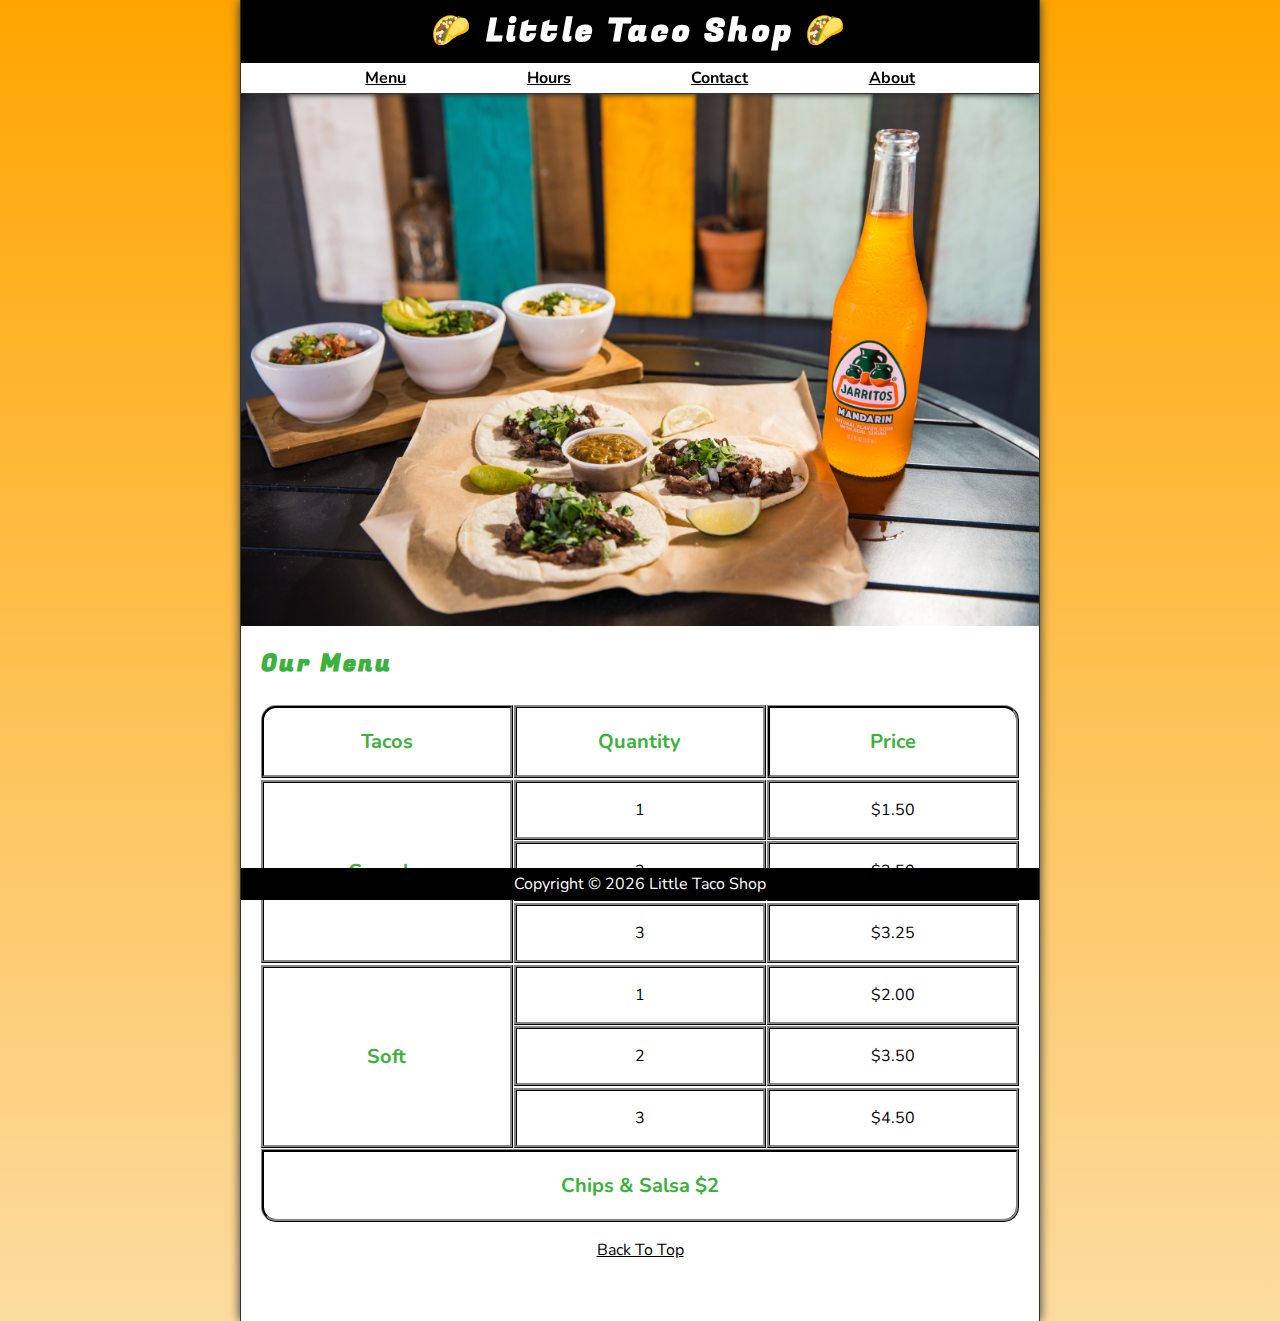
<file: index.html>
<!DOCTYPE html>
<html lang="en">
  <head>
    <meta charset="UTF-8" />
    <meta name="viewport" content="width=device-width, initial-scale=1.0" />
    <meta name="author" content="Milica Radovanovic" />
    <meta
      name="description"
      content="The official website for The Little Taco Shop"
    />
    <title>The Little Taco Shop</title>
    <link rel="icon" href="favicon.ico" type="image/x-icon" />
    <link rel="stylesheet" href="css/style.css" />
    <script src="js/main.js" defer></script>
  </head>

  <body>
    <header class="header">
      <h1 class="header__h1">Little Taco Shop</h1>
      <nav class="header__nav">
        <ul class="header__ul">
          <li>
            <a href="#menu">Menu</a>
          </li>
          <li>
            <a href="hours.html">Hours</a>
          </li>
          <li>
            <a href="contact.html">Contact</a>
          </li>
          <li>
            <a href="about.html">About </a>
          </li>
        </ul>
      </nav>
    </header>

    <section class="hero">
      <h2 class="hero__h2">Bienvenidos!</h2>
      <figure>
        <img
          src="img/tacos_and_drink_1000x667.png"
          alt="Tacos and a Drink"
          title="We love tacos!"
          width="1000"
          height="667"
        />
        <figcaption class="offscreen">Tacos and a Drink</figcaption>
      </figure>
    </section>

    <main class="main">
      <article id="menu" class="main__article menu">
        <h2 class="menu__h2">Our Menu</h2>
        <table class="menu__container">
          <caption class="offscreen">
            Our Tacos
          </caption>
          <thead>
            <tr>
              <th class="menu__header" scope="col">Tacos</th>
              <th class="menu__header" scope="col">Quantity</th>
              <th class="menu__header" scope="col">Price</th>
            </tr>
          </thead>
          <tbody>
            <tr>
              <th scope="row" rowspan="3" class="menu__item menu__cr">
                Crunchy
              </th>
              <td class="menu__item">1</td>
              <td class="menu__item">$1.50</td>
            </tr>
            <tr>
              <td class="menu__item">2</td>
              <td class="menu__item">$2.50</td>
            </tr>
            <tr>
              <td class="menu__item">3</td>
              <td class="menu__item">$3.25</td>
            </tr>
            <tr>
              <th scope="row" rowspan="3" class="menu__item menu__sf">Soft</th>
              <td class="menu__item">1</td>
              <td class="menu__item">$2.00</td>
            </tr>
            <tr>
              <td class="menu__item">2</td>
              <td class="menu__item">$3.50</td>
            </tr>
            <tr>
              <td class="menu__item">3</td>
              <td class="menu__item">$4.50</td>
            </tr>
          </tbody>
          <tfoot>
            <tr>
              <td colspan="3" class="menu__item menu__cs">
                Chips &amp; Salsa $2
              </td>
            </tr>
          </tfoot>
        </table>

        <p class="center">
          <a href="#">Back To Top</a>
        </p>
      </article>
    </main>

    <footer class="footer">
      <p>
        <span class="nowrap">Copyright &copy; <time id="year"></time></span>
        <span class="nowrap">Little Taco Shop </span>
      </p>
    </footer>
  </body>
</html>
</file>
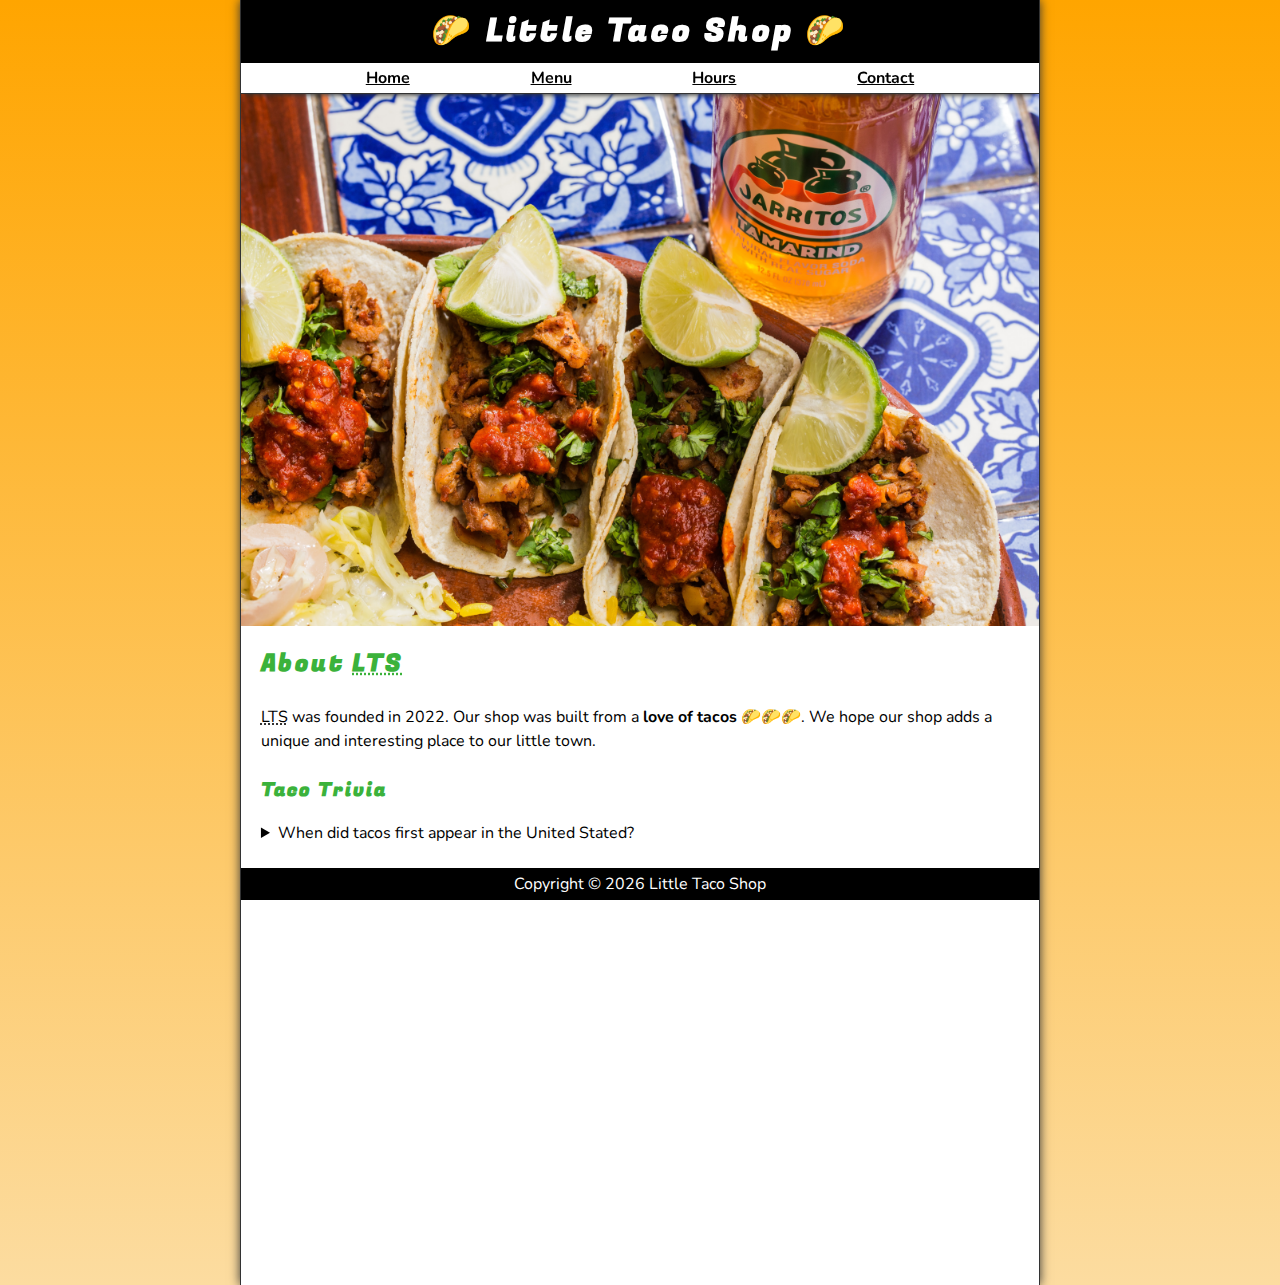
<file: about.html>
<!DOCTYPE html>
<html lang="en">
  <head>
    <meta charset="UTF-8" />
    <meta name="viewport" content="width=device-width, initial-scale=1.0" />
    <meta name="author" content="Milica Radovanovic" />
    <meta name="description" content="About The Little Taco Shop" />
    <title>About The Little Taco Shop</title>
    <link rel="icon" href="favicon.ico" type="image/x-icon" />
    <link rel="stylesheet" href="css/style.css" />
    <script src="js/main.js" defer></script>
  </head>

  <body>
    <header class="header">
      <h1 class="header__h1">Little Taco Shop</h1>
      <nav class="header__nav">
        <ul class="header__ul">
          <li>
            <a href="/">Home </a>
          </li>
          <li>
            <a href="/#menu">Menu</a>
          </li>
          <li>
            <a href="hours.html">Hours</a>
          </li>
          <li>
            <a href="contact.html">Contact</a>
          </li>
        </ul>
      </nav>
    </header>

    <section class="hero">
      <figure>
        <img
          src="img/tacos_delicioso_1000x667.png"
          alt="Tacos Delicioso"
          title="Tacos Delicioso!"
          width="1000"
          height="667"
        />
        <figcaption class="offscreen">Try these delicious tacos!</figcaption>
      </figure>
    </section>

    <main class="main">
      <article id="about" class="main__article about">
        <h2>About <abbr title="The Little Taco Shop">LTS</abbr></h2>
        <p>
          <abbr title="The Little Taco Shop">LTS</abbr> was founded in
          <time datetime="2022">2022</time>. Our shop was built from a
          <strong>love of tacos</strong> 🌮🌮🌮. We hope our shop adds a unique
          and interesting place to our little town.
        </p>
        <aside class="about__trivia">
          <h3>Taco Trivia</h3>
          <details>
            <summary>When did tacos first appear in the United Stated?</summary>
            <p class="about__trivia-answer">
              Jeffrey M. Pilcher, taco historian and professor of history at the
              University of Minnesota, says the earliest mention of tacos in the
              United States are in a newspaper from
              <time datetime="1905">1905</time>. (Source:
              <cite
                ><a
                  href="https://www.smithsonianmag.com/arts-culture/where-did-the-taco-come-from-81228162/"
                  target="_blank"
                  >Smithsonian Magazine</a
                ></cite
              >)
            </p>
          </details>
        </aside>
      </article>
    </main>

    <footer class="footer">
      <p>
        <span class="nowrap">Copyright &copy; <time id="year"></time></span>
        <span class="nowrap">Little Taco Shop </span>
      </p>
    </footer>
  </body>
</html>
</file>
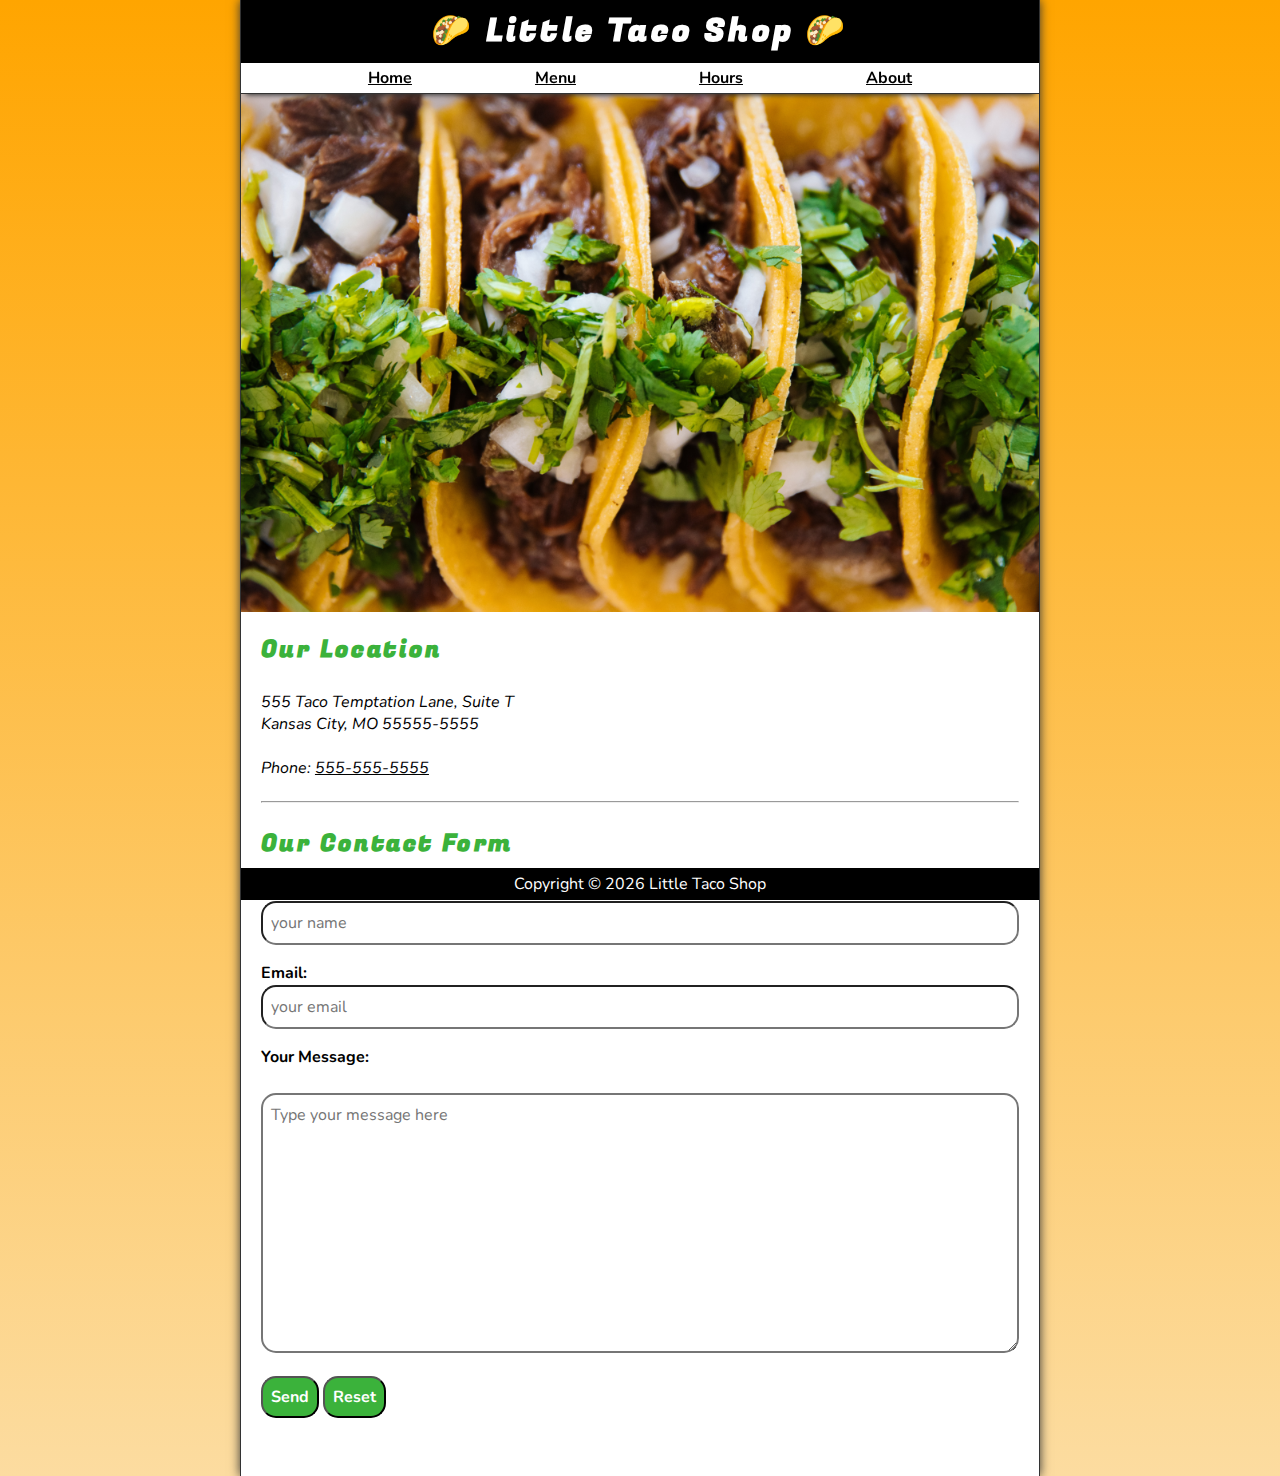
<file: contact.html>
<!DOCTYPE html>
<html lang="en">
  <head>
    <meta charset="UTF-8" />
    <meta name="viewport" content="width=device-width, initial-scale=1.0" />
    <meta name="author" content="Milica Radovanovic" />
    <meta
      name="description"
      content="Contact information for The Little Taco Shop"
    />
    <title>Contact Us - LTS</title>
    <link rel="icon" href="favicon.ico" type="image/x-icon" />
    <link rel="stylesheet" href="css/style.css" />
    <script src="js/main.js" defer></script>
  </head>

  <body>
    <header class="header">
      <h1 class="header__h1">Little Taco Shop</h1>
      <nav class="header__nav">
        <ul class="header__ul">
          <li>
            <a href="/">Home</a>
          </li>
          <li>
            <a href="/#menu">Menu</a>
          </li>
          <li>
            <a href="hours.html">Hours</a>
          </li>
          <li>
            <a href="about.html">About</a>
          </li>
        </ul>
      </nav>
    </header>

    <section class="hero">
      <figure>
        <img
          src="img/tacos_close_up_1000x649.png"
          alt="Little Taco Shop Tacos"
          title="Tacos ready to eat!"
          width="1000"
          height="649"
        />
        <figcaption class="offscreen">Little Taco Shop Tacos</figcaption>
      </figure>
    </section>

    <main class="main">
      <article class="main__article">
        <h2>Our Location</h2>
        <address>
          555 Taco Temptation Lane, Suite T<br />
          Kansas City, MO 55555-5555
          <br /><br />
          Phone: <a href="tel:+5555555555">555-555-5555</a>
        </address>
      </article>

      <hr />

      <article class="main__article contact">
        <h2 class="contact__h2">Our Contact Form</h2>

        <form
          action="https://httpbin.org/get"
          method="get"
          class="contact__form"
        >
          <fieldset class="contact__fieldset">
            <legend class="offscreen">Send Us A Message</legend>
            <p class="contact__p">
              <label for="name" class="contact__label">Name:</label>
              <input
                class="contact__input"
                type="text"
                name="name"
                id="name"
                placeholder="your name"
                required
              />
            </p>
            <p class="contact__p">
              <label for="email" class="contact__label">Email:</label>
              <input
                class="contact__input"
                type="email"
                name="email"
                id="email"
                placeholder="your email"
                required
              />
            </p>
            <p class="contact__p">
              <label for="message" class="contact__label">Your Message:</label>
              <br />
              <textarea
                class="contact__textarea"
                name="message"
                id="message"
                cols="30"
                rows="10"
                placeholder="Type your message here"
              ></textarea>
            </p>
          </fieldset>
          <button class="contact__button" type="submit">Send</button>
          <button class="contact__button" type="reset">Reset</button>
        </form>
      </article>
    </main>
    <footer class="footer">
      <p>
        <span class="nowrap">Copyright &copy; <time id="year"></time></span>
        <span class="nowrap">Little Taco Shop </span>
      </p>
    </footer>
  </body>
</html>
</file>
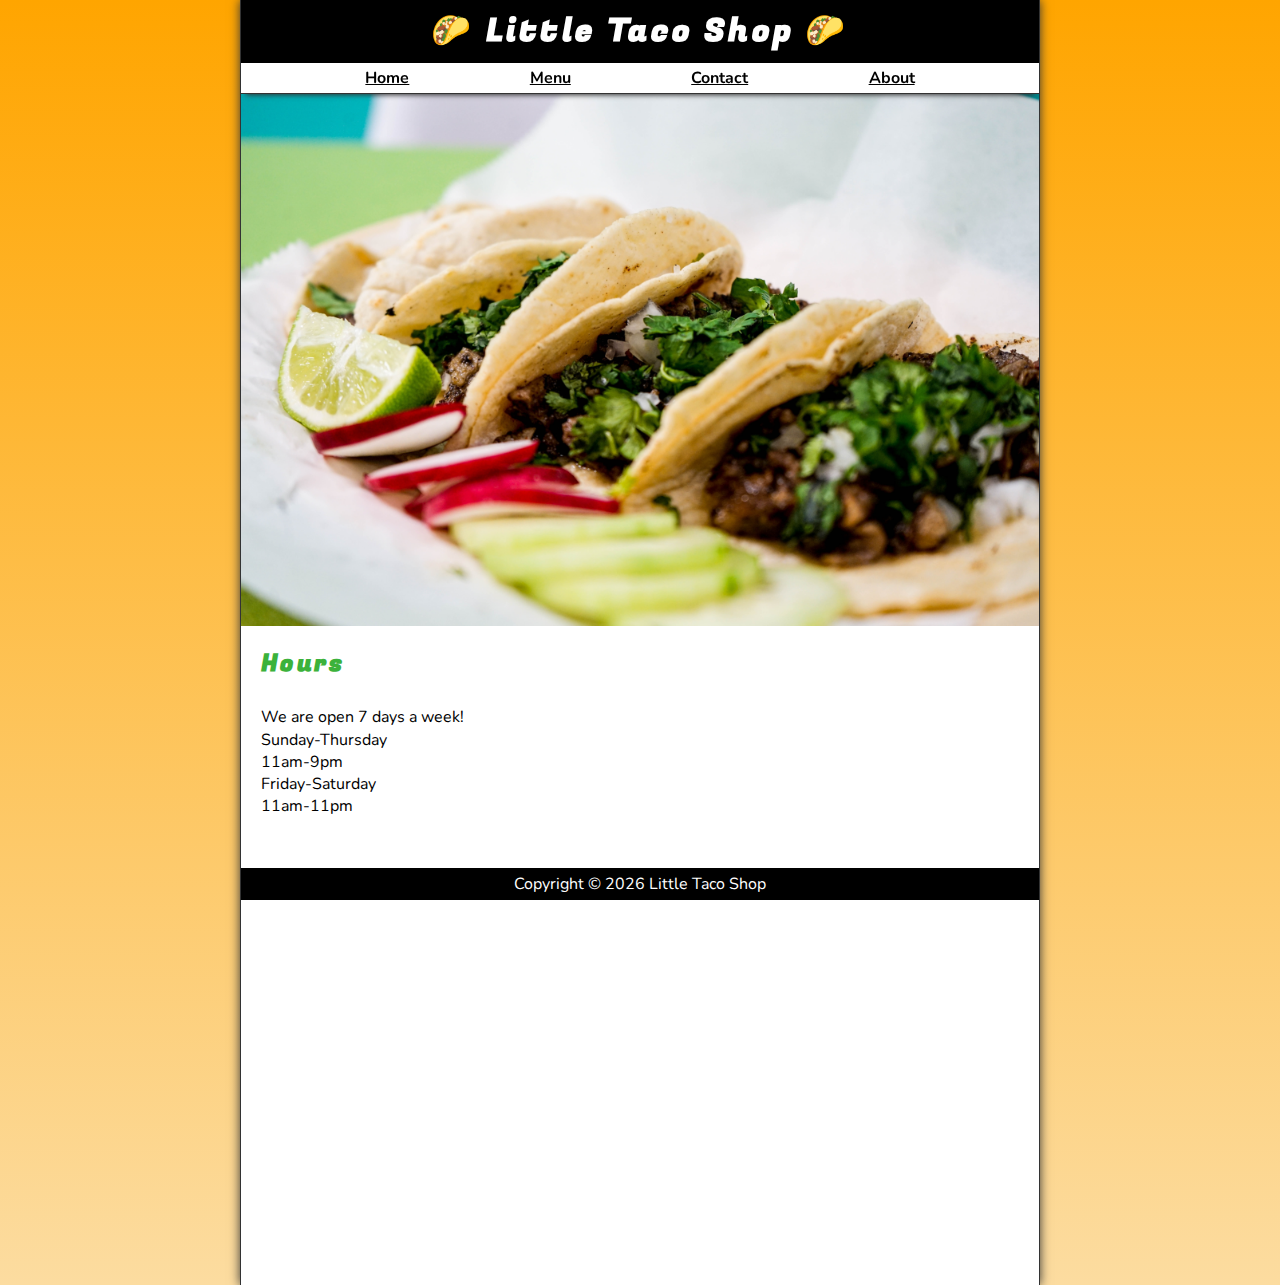
<file: hours.html>
<!DOCTYPE html>
<html lang="en">
  <head>
    <meta charset="UTF-8" />
    <meta name="viewport" content="width=device-width, initial-scale=1.0" />
    <meta name="author" content="Milica Radovanovic" />
    <meta name="description" content="Store Hours for The Little Taco Shop" />
    <title>LTS Hours</title>
    <link rel="icon" href="favicon.ico" type="image/x-icon" />
    <link rel="stylesheet" href="css/style.css" />
    <script src="js/main.js" defer></script>
  </head>

  <body>
    <header class="header">
      <h1 class="header__h1">Little Taco Shop</h1>
      <nav class="header__nav">
        <ul class="header__ul">
          <li>
            <a href="/">Home</a>
          </li>

          <li>
            <a href="/#menu">Menu</a>
          </li>
          <li>
            <a href="contact.html">Contact</a>
          </li>
          <li>
            <a href="about.html">About</a>
          </li>
        </ul>
      </nav>
    </header>

    <section class="hero">
      <figure>
        <img
          src="img/tacos_tray_1000x667.png"
          alt="A Tray of Tasty Tacos"
          title="We love trays of tacos!"
          width="1000"
          height="667"
        />
        <figcaption class="offscreen">A Tray of Tasty Tacos</figcaption>
      </figure>
    </section>

    <main class="main">
      <article class="main__article">
        <h2>Hours</h2>
        <p>We are open 7 days a week!</p>
        <dl>
          <dt>Sunday-Thursday</dt>
          <dd>11am-9pm</dd>
          <dt>Friday-Saturday</dt>
          <dd>11am-11pm</dd>
        </dl>
      </article>
    </main>

    <footer class="footer">
      <p>
        <span class="nowrap">Copyright &copy; <time id="year"></time></span>
        <span class="nowrap">Little Taco Shop </span>
      </p>
    </footer>
  </body>
</html>
</file>
<file: css/style.css>
@import url("https://fonts.googleapis.com/css2?family=Fugaz+One&family=Nunito&display=swap");

/* || RESET */

*,
*::after,
*::before {
  margin: 0;
  padding: 0;
  box-sizing: border-box;
}

img {
  display: block;
  max-width: 100%;
  height: auto;
}

input,
button,
textarea {
  font: inherit;
}

/* || VARIABLES */

:root {
  /* FONTS */
  --FF: "Nunito", sans-serif;
  --FF-HEADINGS: "Fugaz One", cursive;
  --FS: clamp(1rem, 2, 2vh, 1, 5rem);

  /* COLORS */
  --BGCOLOR-FADE: rgb(252, 220, 160);
  --BGCOLOR: orange;
  --BGIMAGE: linear-gradient(to bottom, var(--BGCOLOR), var(--BGCOLOR-FADE));
  --BODY-BGCOLOR: #fff;
  --BORDER-COLOR: #333;
  --BUTTON-COLOR: #fff;
  --FONT-COLOR: #000;
  --HEADER-BGCOLOR: #000;
  --HEADER-COLOR: #fff;
  --HERO-BGCOLOR: rgba(51, 178, 51, 0.75);
  --HERO-COLOR: #fff;
  --HIGHLIGHT-COLOR: rgb(59, 178, 59);
  --LINK-ACTIVE: orange;
  --LINK-COLOR: #000;
  --LINK-HOVER: hsla(0, 0%, 0%, 0.6);
  --NAV-BGCOLOR: #fff;

  /* BORDERS */
  --BORDERS: 1px solid var(--BORDER-COLOR);
  --BORDER-RADIUS: 15px;

  /* STANDARD PADDING */
  --PADDING-TB: 0.25em;
  --PADDING-SIDE: 2.5%;

  /* STANDARD MARGIN */
  --MARGIN: clamp(1em, 2.5vh, 1.5em) 0;
}

@media (prefers-color-scheme: dark) {
  :root {
    --BGCOLOR-FADE: gray;
    --BGCOLOR: #000;
    --BODY-BGCOLOR: #333;
    --BORDER-COLOR: whitesmoke;
    --BUTTON-COLOR: #000;
    --FONT-COLOR: whitesmoke;
    --HEADER-COLOR: whitesmoke;
    --HERO-COLOR: #333;
    --HIGHLIGHT-COLOR: whitesmoke;
    --LINK-ACTIVE: rgb(252, 200, 103);
    --LINK-COLOR: #whitesmoke;
    --LINK-HOVER: orange;
    --NAV-BGCOLOR: rgb(20, 20, 20);
  }
}

/* || UTILITY CLASSES */
.offscreen {
  position: absolute;
  left: -10000px;
}

.nowrap {
  white-space: nowrap;
}

.center {
  text-align: center;
}

/* || GENERAL STYLES */
html {
  scroll-behavior: smooth;
  font-size: var(--FS);
  font-family: var(--FF);
  background-color: var(--BGCOLOR);
  background-image: var(--BGIMAGE);
}

body {
  background-color: var(--BODY-BGCOLOR);
  color: var(--FONT-COLOR);
  min-height: 100vh;
  max-width: 800px;
  margin: 0 auto;
  border-left: var(--BORDERS);
  border-right: var(--BORDERS);
  box-shadow: 0 0 10px var(--BORDER-COLOR);
}

h1,
h2,
h3 {
  font-family: var(--FF-HEADINGS);
  letter-spacing: 0.1em;
}

h2,
h3 {
  margin-bottom: 1em;
  color: var(--HIGHLIGHT-COLOR);
}

p {
  line-height: 1.5;
}

a:any-link {
  color: var(--LINK-COLOR);
}

a:hover,
a:focus-visible {
  color: var(--LINK-HOVER);
}

a:active {
  color: var(--LINK-ACTIVE);
}

/* || HEADER */

.header {
  position: sticky;
  top: 0;
  z-index: 1;
}

.header__h1 {
  text-align: center;
  background-color: var(--HEADER-BGCOLOR);
  color: var(--HEADER-COLOR);
  padding: var(--PADDING-TB) var(--PADDING-SIDE);
}

.header__nav {
  background-color: var(--NAV-BGCOLOR);
  border-bottom: var(--BORDERS);
  font-weight: bold;
  box-shadow: 0 6px 5px -5px var(--BORDER-COLOR);
}

.header__ul {
  padding: var(--PADDING-TB) var(--PADDING-SIDE);
  list-style-type: none;
  display: flex;
  justify-content: space-evenly;
  gap: 1rem;
}

/* || HERO */

.hero {
  position: relative;
}

.hero__h2 {
  background-color: var(--HERO-BGCOLOR);
  color: var(--HERO-COLOR);
  padding: 0.25em 0.5em;
  text-shadow: 2px 2px 5px var(--BORDER-COLOR);
  position: absolute;
  top: -100px;
  left: 20px;
  animation: showWelcome 0.5s ease-in-out 1s forwards;
}

@keyframes showWelcome {
  0% {
    top: -20%;
    transform: skew(0deg, -5deg) scaleY(0);
  }

  80% {
    top: 30px;
    transform: skew(10deg, -5deg) scaleY(1.2);
  }

  100% {
    top: 20px;
    transform: skew(-10deg, -5deg) scaleY(1);
  }
}

/* || FOOTER */

.footer {
  position: sticky;
  bottom: 0;
  background-color: var(--HEADER-BGCOLOR);
  color: var(--HEADER-COLOR);
  padding: var(--PADDING-TB) var(--PADDING-SIDE);
  text-align: center;
}

/* || MAIN */

.main {
  padding: var(--PADDING-TB) var(--PADDING-SIDE);
}

.main__article {
  scroll-margin-top: 6.5rem;
  margin: var(--MARGIN);
}

.main__article:first-child {
  margin-top: 1em;
}

.main__article:last-child {
  min-height: calc(100vh - 20rem);
}

/* || ABOUT */

.about__trivia {
  margin: var(--MARGIN);
}

.about__trivia-answer {
  margin-top: 1em;
}

/* || CONTACT */

.contact__h2 {
  margin: 0;
}
.contact__fieldset {
  border: none;
}

.contact__p {
  margin: 1em 0;
}

.contact__label {
  display: block;
  font-weight: bold;
}

.contact__input,
.contact__textarea {
  padding: 0.5em;
  border-radius: var(--BORDER-RADIUS);
  border-width: 2px;
  width: 100%;
}

.contact__button {
  padding: 0.5em;
  border-radius: var(--BORDER-RADIUS);
  background-color: var(--HIGHLIGHT-COLOR);
  color: var(--BUTTON-COLOR);
  font-weight: bold;
}

/* || MENU */

thead,
tbody,
tfoot,
tr {
  display: contents;
}

.menu__container {
  display: grid;
  grid-template-columns: repeat(3, 1fr);
  grid-template-areas:
    "hd1 hd2 hd3"
    "cr cr1 cr1p"
    "cr cr2 cr2p"
    "cr cr3 cr3p"
    "sf sf1 sf1p"
    "sf sf2 sf2p"
    "sf sf3 sf3p"
    "cs cs cs";

  gap: 0.1em;
  margin-bottom: 1em;
}

.menu__cr {
  grid-area: cr;
}

.menu__sf {
  grid-area: sf;
}

.menu__cs {
  grid-area: cs;
}

.menu__cr,
.menu__sf,
.menu__cs,
.menu__header {
  color: var(--HIGHLIGHT-COLOR);
  font-weight: bold;
  height: 100%;
  display: grid;
  place-content: center;
}

.menu__header,
.menu__item {
  width: 100%;
  padding: 1em;
  border: medium ridge var(--BORDER-COLOR);
}

.menu__item {
  display: grid;
  place-content: center;
}

thead th:first-child {
  border-top-left-radius: var(--BORDER-RADIUS);
}

thead th:last-child {
  border-top-right-radius: var(--BORDER-RADIUS);
}

tfoot td {
  border-bottom-left-radius: var(--BORDER-RADIUS);
  border-bottom-right-radius: var(--BORDER-RADIUS);
}

@media screen and (min-width: 576px) {
  .header__h1::before {
    content: "🌮 ";
  }
  .header__h1::after {
    content: " 🌮";
  }

  .menu__header,
  .menu__cr,
  .menu__sf,
  .menu__cs {
    font-size: 125%;
  }
}
</file>
